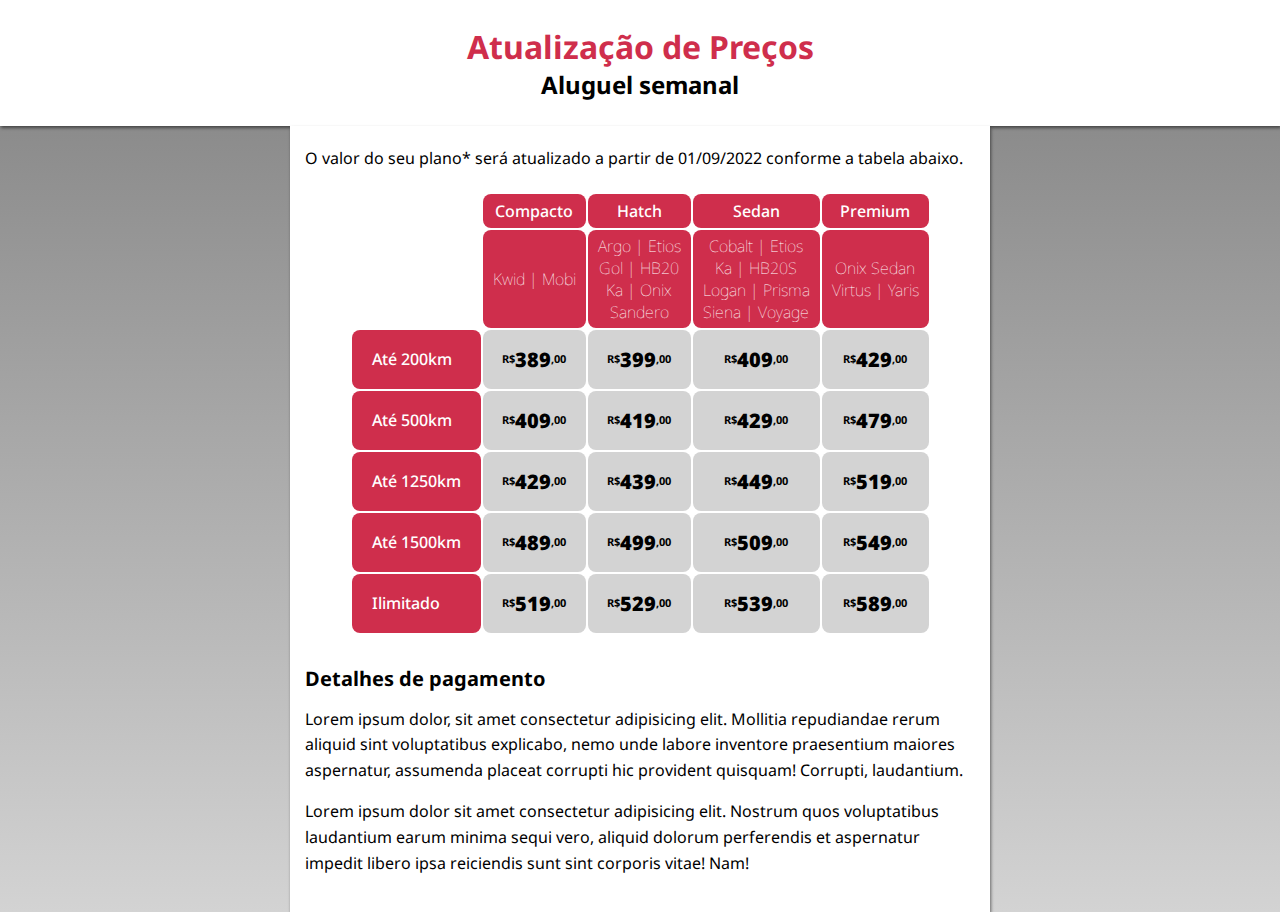
<file: index.html>
<!DOCTYPE html>
<html lang="pt-br">
<head>
    <meta charset="UTF-8">
    <meta http-equiv="X-UA-Compatible" content="IE=edge">
    <meta name="viewport" content="width=device-width, initial-scale=1.0">
    <meta nome="description" content="Atualização de preços do aluguel Kovi">
    <title>Preços Kovi</title>
    <link rel="stylesheet" href="css/index.css">
    <link rel="shortcut icon" href="imagens/kovi-favicon.png" type="image/png">
</head>
<body>
    <header>
        <h1>Atualização de Preços</h1>
        <h2>Aluguel semanal</h2>
    </header>

    <main>

        <p>O valor do seu plano* será atualizado a partir de 01/09/2022 conforme a tabela abaixo.</p>

        <table>
            
                    <tr>
                    <th class="vazio"></th>
                    <th>Compacto</th>
                    <th>Hatch</th>
                    <th>Sedan</th>
                    <th>Premium</th>
            
                </tr>
                <tr>
                    <th class="vazio"></th>
                    <th class="modelo">Kwid | Mobi</th>
                    <th class="modelo">Argo | Etios<br>Gol | HB20<br>Ka | Onix<br>Sandero</th>
                    <th class="modelo">Cobalt | Etios<br>Ka | HB20S<br>Logan | Prisma<br>Siena | Voyage</th>
                    <th class="modelo">Onix Sedan<br>Virtus | Yaris</th>
                </tr>
            
                <tbody>
                    <tr>
                        <th class="th-vertical">Até 200km</th>
                        <td>R$<strong>389</strong>,00</td>
                        <td>R$<strong>399</strong>,00</td>
                        <td>R$<strong>409</strong>,00</td>
                        <td>R$<strong>429</strong>,00</td>
                    </tr>
                    <tr>
                        <th class="th-vertical">Até 500km</th>
                        <td>R$<strong>409</strong>,00</td>
                        <td>R$<strong>419</strong>,00</td>
                        <td>R$<strong>429</strong>,00</td>
                        <td>R$<strong>479</strong>,00</td>
                    </tr>
                    <tr>
                        <th class="th-vertical">Até 1250km</th>
                        <td>R$<strong>429</strong>,00</td>
                        <td>R$<strong>439</strong>,00</td>
                        <td>R$<strong>449</strong>,00</td>
                        <td>R$<strong>519</strong>,00</td>
                    </tr>
                    <tr>
                        <th class="th-vertical">Até 1500km</th>
                        <td>R$<strong>489</strong>,00</td>
                        <td>R$<strong>499</strong>,00</td>
                        <td>R$<strong>509</strong>,00</td>
                        <td>R$<strong>549</strong>,00</td>
                    </tr>
                    <tr>
                        <th class="th-vertical">Ilimitado</th>
                        <td>R$<strong>519</strong>,00</td>
                        <td>R$<strong>529</strong>,00</td>
                        <td>R$<strong>539</strong>,00</td>
                        <td>R$<strong>589</strong>,00</td>
                    </tr>
                </tbody>
        </table>

        <h2>Detalhes de pagamento</h2>
        <p>Lorem ipsum dolor, sit amet consectetur adipisicing elit. Mollitia repudiandae rerum aliquid sint voluptatibus explicabo, nemo unde labore inventore praesentium maiores aspernatur, assumenda placeat corrupti hic provident quisquam! Corrupti, laudantium.</p>
        <p>Lorem ipsum dolor sit amet consectetur adipisicing elit. Nostrum quos voluptatibus laudantium earum minima sequi vero, aliquid dolorum perferendis et aspernatur impedit libero ipsa reiciendis sunt sint corporis vitae! Nam!</p>
    </main>
    
</body>
</html>
</file>
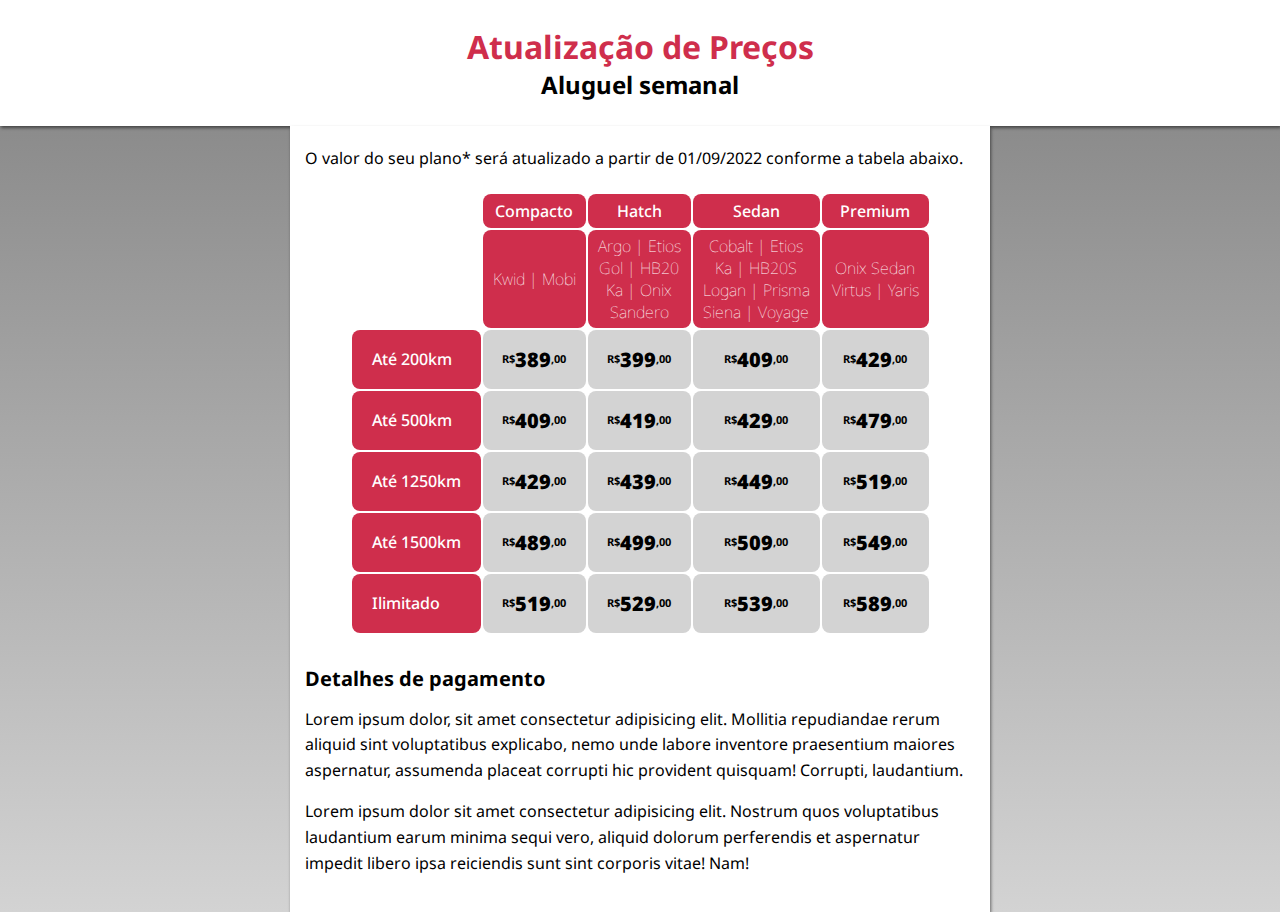
<file: tabela-kovi.html>
<!DOCTYPE html>
<html lang="pt-br">
<head>
    <meta charset="UTF-8">
    <meta http-equiv="X-UA-Compatible" content="IE=edge">
    <meta name="viewport" content="width=device-width, initial-scale=1.0">
    <meta nome="description" content="Atualização de preços do aluguel Kovi">
    <title>Preços Kovi</title>
    <link rel="stylesheet" href="tabela-kovi.css">
    <link rel="shortcut icon" href="imagens/kovi-favicon.png" type="image/png">
</head>
<body>
    <header>
        <h1>Atualização de Preços</h1>
        <h2>Aluguel semanal</h2>
    </header>

    <main>

        <p>O valor do seu plano* será atualizado a partir de 01/09/2022 conforme a tabela abaixo.</p>

        <table>
            
                    <tr>
                    <th class="vazio"></th>
                    <th>Compacto</th>
                    <th>Hatch</th>
                    <th>Sedan</th>
                    <th>Premium</th>
            
                </tr>
                <tr>
                    <th class="vazio"></th>
                    <th class="modelo">Kwid | Mobi</th>
                    <th class="modelo">Argo | Etios<br>Gol | HB20<br>Ka | Onix<br>Sandero</th>
                    <th class="modelo">Cobalt | Etios<br>Ka | HB20S<br>Logan | Prisma<br>Siena | Voyage</th>
                    <th class="modelo">Onix Sedan<br>Virtus | Yaris</th>
                </tr>
            
                <tbody>
                    <tr>
                        <th class="th-vertical">Até 200km</th>
                        <td>R$<strong>389</strong>,00</td>
                        <td>R$<strong>399</strong>,00</td>
                        <td>R$<strong>409</strong>,00</td>
                        <td>R$<strong>429</strong>,00</td>
                    </tr>
                    <tr>
                        <th class="th-vertical">Até 500km</th>
                        <td>R$<strong>409</strong>,00</td>
                        <td>R$<strong>419</strong>,00</td>
                        <td>R$<strong>429</strong>,00</td>
                        <td>R$<strong>479</strong>,00</td>
                    </tr>
                    <tr>
                        <th class="th-vertical">Até 1250km</th>
                        <td>R$<strong>429</strong>,00</td>
                        <td>R$<strong>439</strong>,00</td>
                        <td>R$<strong>449</strong>,00</td>
                        <td>R$<strong>519</strong>,00</td>
                    </tr>
                    <tr>
                        <th class="th-vertical">Até 1500km</th>
                        <td>R$<strong>489</strong>,00</td>
                        <td>R$<strong>499</strong>,00</td>
                        <td>R$<strong>509</strong>,00</td>
                        <td>R$<strong>549</strong>,00</td>
                    </tr>
                    <tr>
                        <th class="th-vertical">Ilimitado</th>
                        <td>R$<strong>519</strong>,00</td>
                        <td>R$<strong>529</strong>,00</td>
                        <td>R$<strong>539</strong>,00</td>
                        <td>R$<strong>589</strong>,00</td>
                    </tr>
                </tbody>
        </table>

        <h2>Detalhes de pagamento</h2>
        <p>Lorem ipsum dolor, sit amet consectetur adipisicing elit. Mollitia repudiandae rerum aliquid sint voluptatibus explicabo, nemo unde labore inventore praesentium maiores aspernatur, assumenda placeat corrupti hic provident quisquam! Corrupti, laudantium.</p>
        <p>Lorem ipsum dolor sit amet consectetur adipisicing elit. Nostrum quos voluptatibus laudantium earum minima sequi vero, aliquid dolorum perferendis et aspernatur impedit libero ipsa reiciendis sunt sint corporis vitae! Nam!</p>
    </main>
    
</body>
</html>
</file>
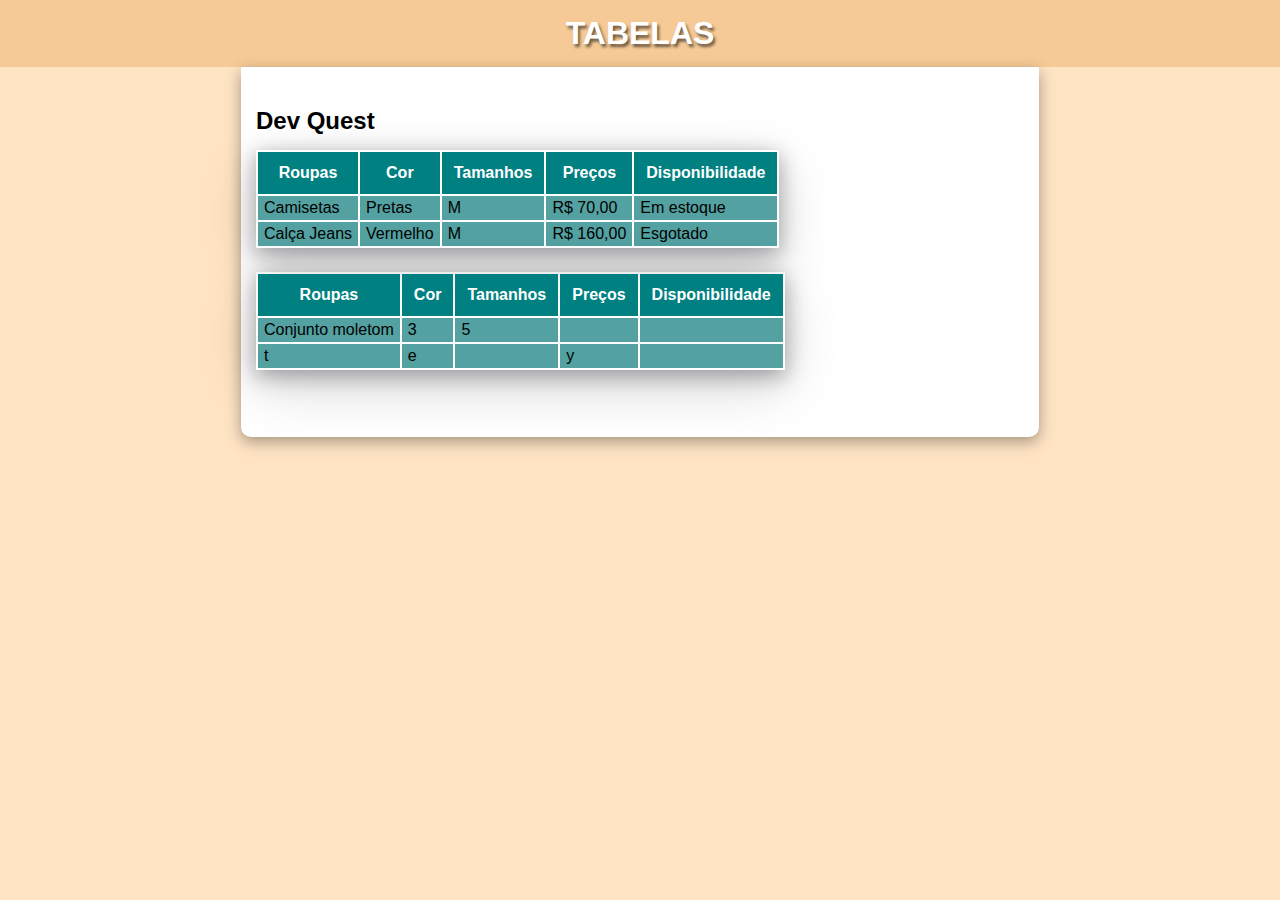
<file: tabelas.html>
<!DOCTYPE html>
<html lang="pt-br">
<head>
    <meta charset="UTF-8">
    <meta http-equiv="X-UA-Compatible" content="IE=edge">
    <meta name="viewport" content="width=device-width, initial-scale=1.0">
    <title>Tabelas</title>
    <style>
        * {
            font-family: Cambria, Cochin, Georgia, sans-serif;
            margin: 0;
            padding: 0;
        }

        body {
            background-color: bisque;
        }

        header {
            padding: 15px;
            background-color: rgb(245, 202, 150);
        }

        h1 {
            text-shadow: 2px 3px 3px rgba(0, 0, 0, 0.562);
            text-align: center;
            color: white;
        }

        main {
            max-width: 60%;
            min-width: 500px;
            height: 300px;
            margin: auto;
            padding: 25px 15px 45px 15px;
            background-color: #fff;
            border-radius: 0 0 10px 10px;
            box-shadow: rgba(0, 0, 0, 0.35) 0px 5px 15px;
        }

        main h2 {
            padding: 15px 0;
        }

        table{
            margin-bottom: 1.5em;
            /* margin-left: 10px; */
            box-shadow: rgba(17, 17, 26, 0.185) 0px 4px 16px, rgba(17, 17, 26, 0.192) 0px 8px 24px, rgba(17, 17, 26, 0.164) 0px 16px 56px;
        }

        
        th {
            background-color: teal;
            padding:  12px;
            color: #fff;
            vertical-align: top;
        }

        td {
            background-color: #53a1a1;
            padding: 3px 6px;
            text-align: left;
        }

    </style>

</head>
<body>
    <header>
        <h1>TABELAS</h1>
    </header>
    <main>
        <h2>Dev Quest</h2>
        <table>
            <tr> <!--linha-->
                <th>Roupas</th> <!--th = cabecalho-->
                <th>Cor</th>
                <th>Tamanhos</th>
                <th>Preços</th>
                <th>Disponibilidade</th>
            </tr>
            <tr> <!--linha-->
                <td>Camisetas</td> <!--dados da tabela-->
                <td>Pretas</td>
                <td>M</td>
                <td>R$ 70,00</td>
                <td>Em estoque</td>
            </tr>
            <tr>
            <td>Calça Jeans</td> <!--dados da tabela-->
            <td>Vermelho</td>
            <td>M</td>
            <td>R$ 160,00</td>
            <td>Esgotado</td>
            </tr>
        </table>
        <!-- table>tr*3>td*5 -->
        <!-- tabela com 3 linhas e 5 fileira de dados -->
                
        <table class="teste-de-alteracao">
            <tr>
                <th>Roupas</th>
                <th>Cor</th>
                <th>Tamanhos</th>
                <th>Preços</th>
                <th>Disponibilidade</th>
            </tr>
            <tr>
                <td>Conjunto moletom</td>
                <td>3</td>
                <td>5</td>
                <td></td>
                <td></td>
            </tr>
            <tr>
                <td>t</td>
                <td>e</td>
                <td></td>
                <td>y</td>
                <td></td>
            </tr>
        </table>
    </main>
    
</body>
</html>
</file>
<file: css/index.css>
@charset "UTF-8";

@import url('https://fonts.googleapis.com/css2?family=Noto+Sans:wght@300;500;700&display=swap');

* {
    margin: 0;
    padding: 0;
    box-sizing: border-box;
    font-family: 'Noto Sans', sans-serif;
}

body {
    background: linear-gradient(to bottom, grey, lightgrey);
    background-repeat: no-repeat;
    /* propriedade para nao repetir a imagem após terminar */
    background-size: cover;
    /* esticar o background para a página inteira */
    min-height: 100vh;
}

header {
    min-height: 100px;
    text-align: center;
    background-color: #fff;
    padding: 25px 0;
    box-shadow: 1px 2px 3px rgba(0, 0, 0, 0.507);
}

header h1 {
    color: #cf2e4c;
}

main {
    max-width: 700px;
    min-width: 400px;
    background-color: #fff;
    margin: auto;
    padding: 20px 15px;
    /* height: 1000px; */
    box-shadow: 1px 2px 3px rgba(0, 0, 0, 0.507);
    /* margin-top: 1px; */
}

main h1 {
    margin-bottom: 10px;
}

main h2 {
    font-size: 20px;
}

table {
    text-align: center;
    margin: auto;
    margin-top: 20px;
}

th {
    border-radius: 8px;
    padding: 6px 4px;
    font-weight: 500;
    background-color: #cf2e4c;
    color: #fff;
}

th.modelo {
    font-weight: lighter /* = 300*/;
    padding: 5px 10px;
}

.th-vertical {
    text-align: left;
    padding: 10px 5px;
}

table .vazio {
    background-color: white;
    border-radius: 0;
}

tbody {
    /* padding: 20px 5px; */
}

tbody td {
    background-color: lightgray;
    font-size: 11px;
    font-weight: 700;
    border-radius: 8px;
    padding: 16px 10px;
    /* vertical-align: middle; */
}

tbody .th-vertical {
    padding: 10px 20px;
}

tbody td strong {
    font-size: 20px;
    vertical-align: middle;
}

main h2 {
    margin: 30px 0 15px 0;
}

p {
    line-height: 1.6em;
    margin-bottom: 1em;
}
</file>
<file: tabela-kovi.css>
@charset "UTF-8";

@import url('https://fonts.googleapis.com/css2?family=Noto+Sans:wght@300;500;700&display=swap');

* {
    margin: 0;
    padding: 0;
    box-sizing: border-box;
    font-family: 'Noto Sans', sans-serif;
}

body {
    background: linear-gradient(to bottom, grey, lightgrey);
    background-repeat: no-repeat;
    /* propriedade para nao repetir a imagem após terminar */
    background-size: cover;
    /* esticar o background para a página inteira */
    min-height: 100vh;
}

header {
    min-height: 100px;
    text-align: center;
    background-color: #fff;
    padding: 25px 0;
    box-shadow: 1px 2px 3px rgba(0, 0, 0, 0.507);
}

header h1 {
    color: #cf2e4c;
}

main {
    max-width: 700px;
    min-width: 400px;
    background-color: #fff;
    margin: auto;
    padding: 20px 15px;
    /* height: 1000px; */
    box-shadow: 1px 2px 3px rgba(0, 0, 0, 0.507);
    /* margin-top: 1px; */
}

main h1 {
    margin-bottom: 10px;
}

main h2 {
    font-size: 20px;
}

table {
    text-align: center;
    margin: auto;
    margin-top: 20px;
}

th {
    border-radius: 8px;
    padding: 6px 4px;
    font-weight: 500;
    background-color: #cf2e4c;
    color: #fff;
}

th.modelo {
    font-weight: lighter /* = 300*/;
    padding: 5px 10px;
}

.th-vertical {
    text-align: left;
    padding: 10px 5px;
}

table .vazio {
    background-color: white;
    border-radius: 0;
}

tbody {
    /* padding: 20px 5px; */
}

tbody td {
    background-color: lightgray;
    font-size: 11px;
    font-weight: 700;
    border-radius: 8px;
    padding: 16px 10px;
    /* vertical-align: middle; */
}

tbody .th-vertical {
    padding: 10px 20px;
}

tbody td strong {
    font-size: 20px;
    vertical-align: middle;
}

main h2 {
    margin: 30px 0 15px 0;
}

p {
    line-height: 1.6em;
    margin-bottom: 1em;
}
</file>
